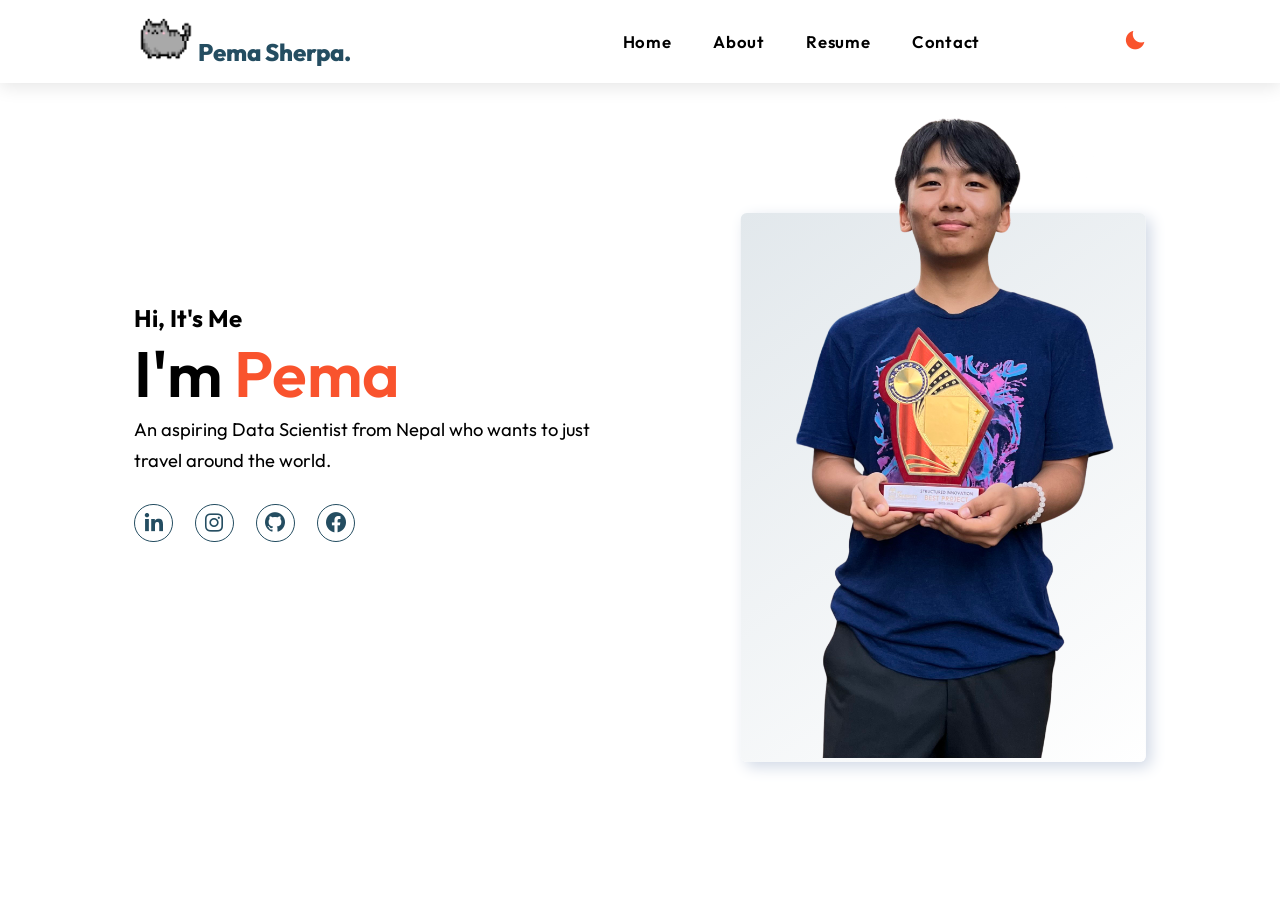
<file: index.html>
<!DOCTYPE html>
<html lang="en">

<head>
    <meta charset="UTF-8">
    <meta name="viewport" content="width=device-width, initial-scale=1.0">
    <link href='https://unpkg.com/boxicons@2.1.4/css/boxicons.min.css' rel='stylesheet'>
    <link rel="stylesheet" href="intro.css">
    <title>Portfolio</title>
</head>

<body>
    <header class="container">
        <div class="page-header">
            <div class="logo">
                <img src="logo.png" width="60px" height="45px">
                <a href="index.html">Pema Sherpa.</a>
            </div>
            <input type="checkbox" id="click">

            <label for="click" class="mainicon">
                <div class="menu">
                    <i class='bx bx-menu'></i>
                </div>
            </label>
            <ul>
                <li><a href="index.html" style="--navAni:1">Home</a></li>
                <li><a href="about.html" style="--navAni:2">About</a></li>
                <li><a href="resume.html" style="--navAni:3">Resume</a></li>
                <li><a href="contact.html" style="--navAni:5">Contact</a></li>
            </ul>
            <label class="mode">
                <input type="checkbox" id="darkModeToggle">
                <i class='bx bxs-moon'></i>
            </label>
        </div>
    </header>


    <section class="container">
        <div class="main">
            <div class="detail">
                <h3>Hi, It's Me</h3>
                <h1>I'm <span style="color:#f9532d;">Pema</span></h1>
                <p>An aspiring Data Scientist from Nepal who wants to just travel around the world.
                </p>
                <div class="social">
                    <a href="https://www.linkedin.com/in/pema-sherpa-b8aa61215/" style="--socialAni:1"><i class='bx bxl-linkedin'></i></a>
                    <a href="https://www.instagram.com/pema332/" style="--socialAni:2"><i class='bx bxl-instagram'></i></a>
                    <a href="https://github.com/pemsherpa" style="--socialAni:3"><i class='bx bxl-github'></i></a>
                    <a href="https://www.facebook.com/profile.php?id=100014849222404" style="--socialAni:4"><i class='bx bxl-facebook-circle'></i></a>
                </div>
            </div>
            <div class="img-sec">
                <div class="images">
                    <img src="pema.png" alt="" class="img-w">
                </div>
            </div>
        </div>
    </section>
    <script>
        const darkModeToggle = document.getElementById('darkModeToggle');
        const body = document.body;
        const isDarkMode = localStorage.getItem('darkMode') === 'enabled';
        if (isDarkMode) {
            body.classList.add('dark-mode');
            darkModeToggle.checked = true;
        }
        darkModeToggle.addEventListener('change', () => {
            if (darkModeToggle.checked) {
                body.classList.add('dark-mode');
                localStorage.setItem('darkMode', 'enabled');
            } else {
                body.classList.remove('dark-mode');
                localStorage.setItem('darkMode', 'disabled');
            }
        });
    </script>
    
</body>

</html>
</file>
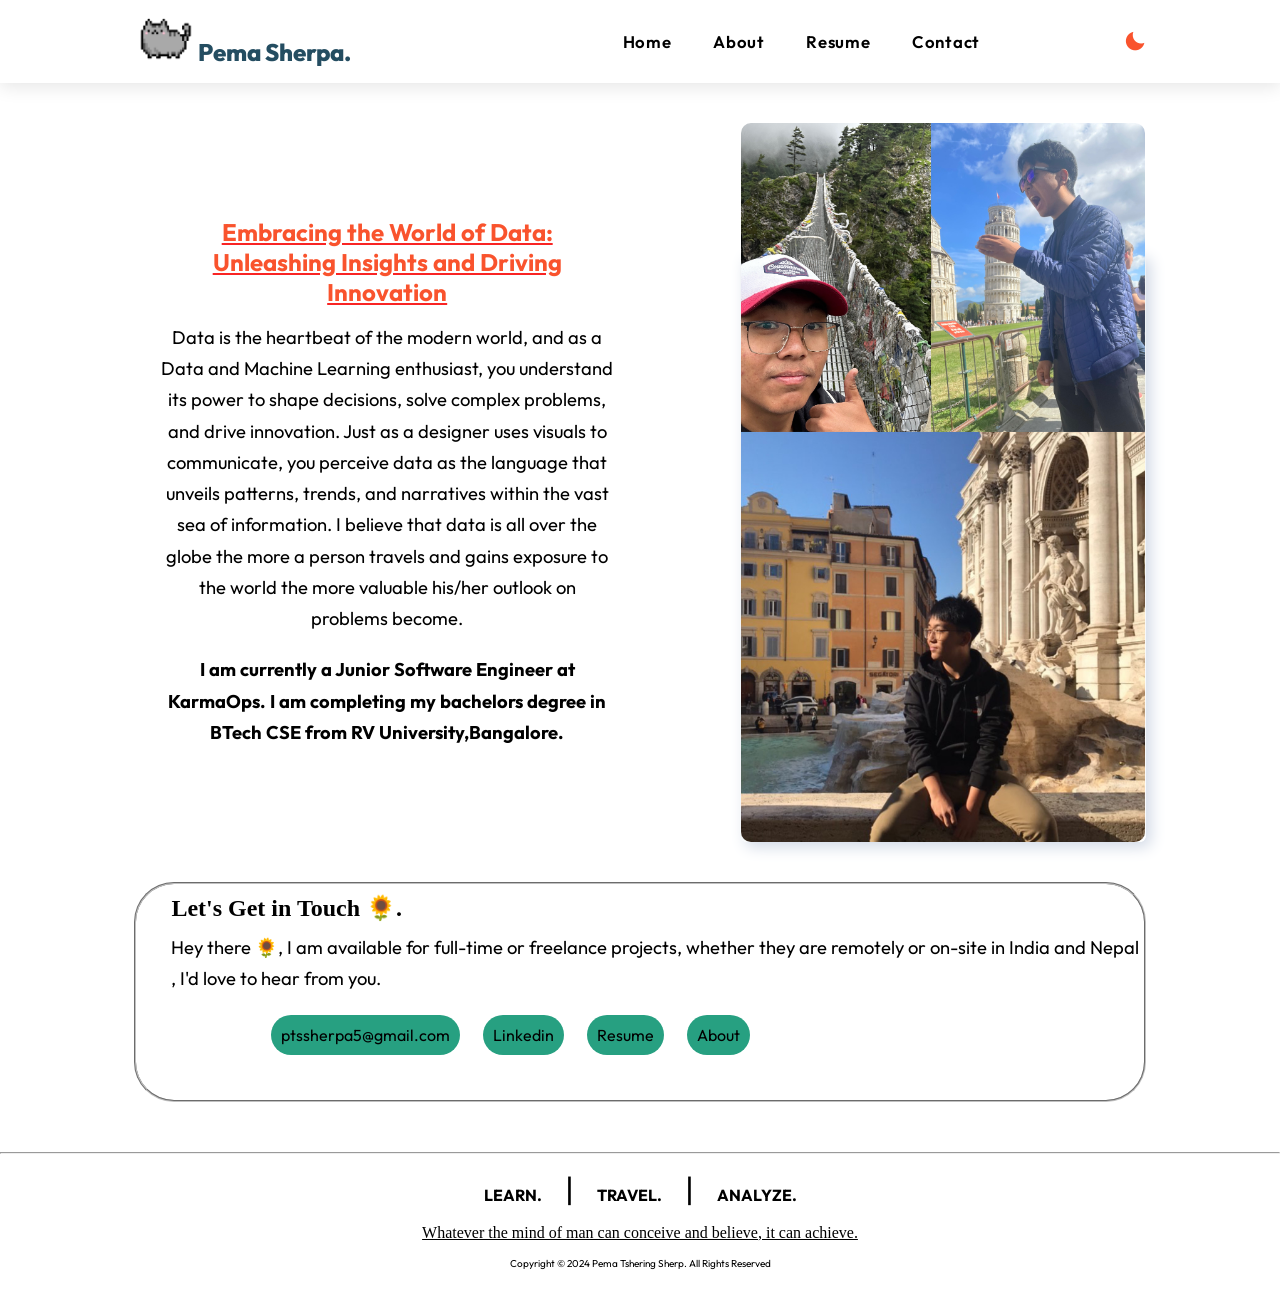
<file: about.html>
<html lang="en">

<head>
    <meta charset="UTF-8">
    <meta name="viewport" content="width=device-width, initial-scale=1.0">
    <link href='https://unpkg.com/boxicons@2.1.4/css/boxicons.min.css' rel='stylesheet'>
    <link rel="stylesheet" href="intro.css">
    <title>About</title>
    <style>
        .fieldset{
            width: 200px;
            transition: transform 0.3s ease-in-out;
        }
        fieldset:hover {
        transform: scale(1.1); /* Increase the size on hover */
        }
    </style>
</head>

<body>
    <header class="container">
        <div class="page-header">
            <div class="logo">
                <img src="logo.png" width="60px" height="45px">
                <a href="index.html">Pema Sherpa.</a>
            </div>
            <input type="checkbox" id="click">

            <label for="click" class="mainicon">
                <div class="menu">
                    <i class='bx bx-menu'></i>
                </div>
            </label>
            <ul>
                <li><a href="index.html" style="--navAni:1">Home</a></li>
                <li><a href="about.html" style="--navAni:2">About</a></li>
                <li><a href="resume.html" style="--navAni:3">Resume</a></li>
                <li><a href="contact.html" style="--navAni:5">Contact</a></li>
            </ul>
            <label class="mode">
                <input type="checkbox" id="darkModeToggle">
                <i class='bx bxs-moon'></i>
            </label>
        </div>
    </header>

    <section class="container" style="margin-bottom: 40px;margin-top: 40px;">
        <div class="main">
            <div class="detail" style="padding: 10px;margin: 15px;text-align: center;">
                <h3 style="text-decoration:underline rgb(249, 36, 36);"><center><span style="color: #f9532d;"> Embracing the World of Data: Unleashing Insights and Driving Innovation</span></center></h3>
                <p style="margin-top: 15px;">Data is the heartbeat of the modern world, and as a Data and Machine Learning enthusiast, you understand its power to shape decisions, solve complex problems, and drive innovation. Just as a designer uses visuals to communicate, you perceive data as the language that unveils patterns, trends, and narratives within the vast sea of information. I believe that data is all over the globe the more a person travels and gains exposure to the world the more valuable his/her outlook on problems become. </p>
                <p style="margin-top:20px;"><strong>I am currently a Junior Software Engineer at KarmaOps. I am completing my bachelors degree in BTech CSE from RV University,Bangalore.</strong></p>
            </div>
            <div class="img-sec">
                <div class="images">
                    <img src="tours.png"  class="img-w" style="border-radius: 10px; ">
                </div>
            </div>
        </div>
    </section>

    <section class="container" style="margin-bottom: 50px;">
        <div class="main">
            <div class="detail">
                
                <fieldset style="border-radius: 40px;padding-top: 10px;padding-left: 35px;padding-bottom: 10px;">
                    <h3 style="font-family: Georgia, 'Times New Roman', Times, serif;margin-bottom: 10px;">Let's Get in Touch 🌻.</h3>
                    <p style="margin-bottom: 30px;">Hey there 🌻, I am available for full-time or freelance projects, whether they are remotely or on-site in India and Nepal , I'd love to hear from you.</p>
                        <form style="display: inline;margin-right: 20px;margin-left: 100px;">ptssherpa5@gmail.com</form>
                        <form style="display: inline;margin-right: 20px;text-decoration: none;"><a href="https://www.linkedin.com/in/pema-sherpa-b8aa61215/" style="text-decoration: none;color: inherit;">Linkedin</a></form>
                        <form style="display: inline;margin-right: 20px;text-decoration: none;"><a href="resume.html" style="text-decoration: none;color: inherit;">Resume</a></form>
                        <form style="display: inline;"><a href="about.html" style="text-decoration: none;color: inherit;">About</a></form>
                      </p>
                      <p><pre>          </pre></p>
                      <p><pre>          </pre></p>
                      <p><pre>          </pre></p>
                </fieldset>
            </div>
        </div>
    </section>
    <hr>

    <div class="footer">
        <div class="firstline" style="text-align: center;margin-bottom: 15px;">
            <p><strong>LEARN.</strong></p>
            <p style="font-size: xx-large;">|</p>
            <p><strong>TRAVEL.</strong></p>
            <p style="font-size: xx-large;">|</p>
            <p><strong>ANALYZE.</strong></p>
        </div>
        <div class="secondline" style="text-align: center;font-family: Georgia, 'Times New Roman', Times, serif;text-decoration: underline ;">
            Whatever the mind of man can conceive and believe, it can achieve.
        </div>
        <div class="thirdline" style="font-size: 10px;margin-bottom: 30px;text-align: center;margin-top: 15px;">
            Copyright &copy 2024 Pema Tshering Sherp. All Rights Reserved
        </div>
    </div>


    






    
    
    
    
    
    
    <script>
        const darkModeToggle = document.getElementById('darkModeToggle');
        const body = document.body;
        const isDarkMode = localStorage.getItem('darkMode') === 'enabled';
        if (isDarkMode) {
            body.classList.add('dark-mode');
            darkModeToggle.checked = true;
        }
        darkModeToggle.addEventListener('change', () => {
            if (darkModeToggle.checked) {
                body.classList.add('dark-mode');
                localStorage.setItem('darkMode', 'enabled');
            } else {
                body.classList.remove('dark-mode');
                localStorage.setItem('darkMode', 'disabled');
            }
        });
    </script>
</file>
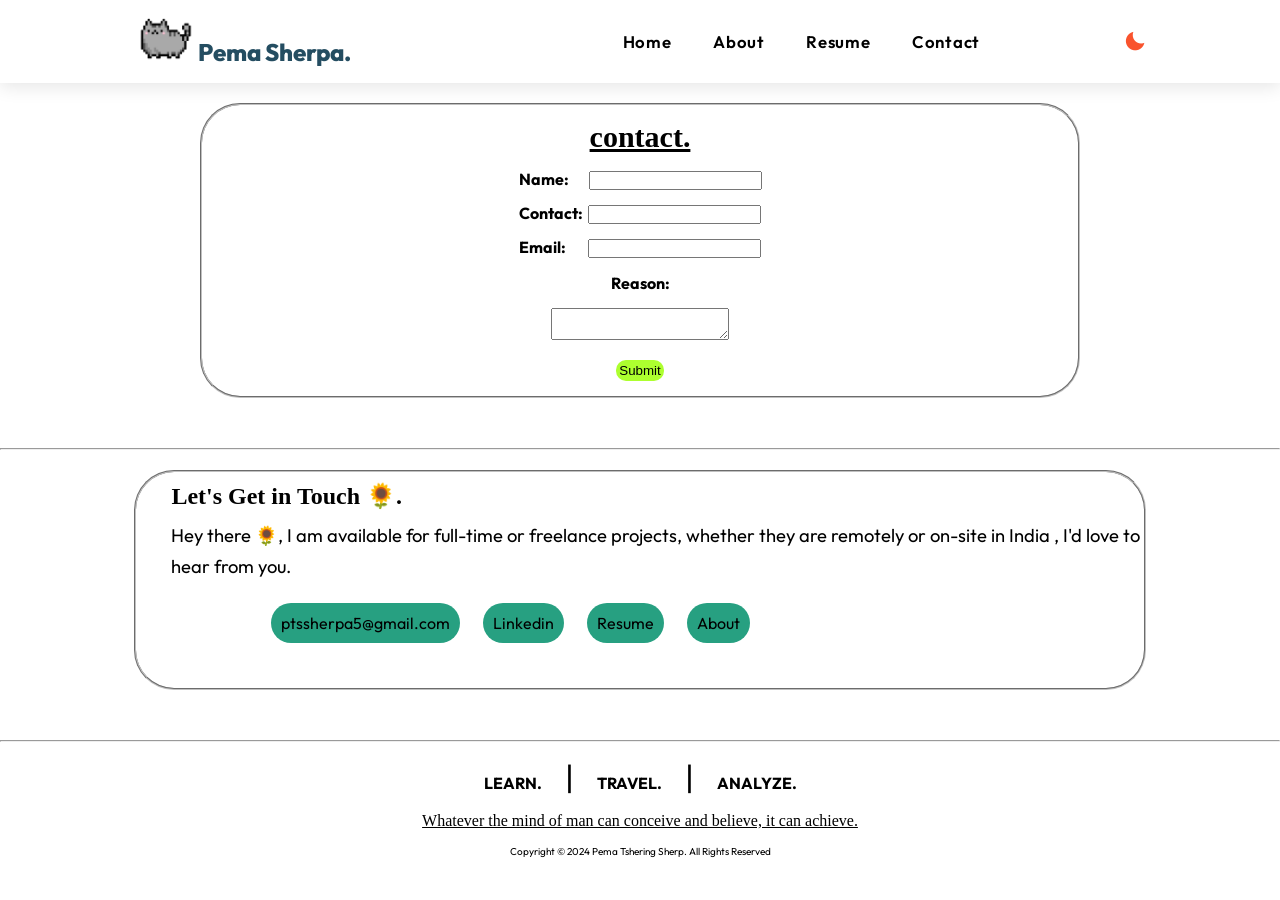
<file: contact.html>
<html lang="en">

<head>
    <meta charset="UTF-8">
    <meta name="viewport" content="width=device-width, initial-scale=1.0">
    <link href='https://unpkg.com/boxicons@2.1.4/css/boxicons.min.css' rel='stylesheet'>
    <link rel="stylesheet" href="intro.css">
    <title>Contact</title>
    <style>
        .fieldset{
            width: 200px;
            transition: transform 0.3s ease-in-out;
        }
        fieldset:hover {
        transform: scale(1.1); /* Increase the size on hover */
        }
    </style>
</head>

<body>
    <header class="container">
        <div class="page-header">
            <div class="logo">
                <img src="logo.png" width="60px" height="45px">
                <a href="index.html">Pema Sherpa.</a>
            </div>
            <input type="checkbox" id="click">

            <label for="click" class="mainicon">
                <div class="menu">
                    <i class='bx bx-menu'></i>
                </div>
            </label>
            <ul>
                <li><a href="index.html" style="--navAni:1">Home</a></li>
                <li><a href="about.html" style="--navAni:2">About</a></li>
                <li><a href="resume.html" style="--navAni:3">Resume</a></li>
                <li><a href="contact.html" style="--navAni:5">Contact</a></li>
            </ul>
            <label class="mode">
                <input type="checkbox" id="darkModeToggle">
                <i class='bx bxs-moon'></i>
            </label>
        </div>
    </header>

   <div class="contact-box" style="margin-left: 200px;margin-right: 200px;margin-bottom: 50px;margin-top: 20px;">
        <fieldset style="border-radius: 40px;padding: 15px;margin-top: 20px;">
            <h2 style="font-family: Georgia, 'Times New Roman', Times, serif;margin-bottom: 15px;text-decoration: underline;font-size: 30px;"><center>contact.</center></h2>
            <center><strong>Name:</strong><input type="text" style="margin-left: 20px;"></center>
            <center><strong>Contact:</strong><input type="number" style="margin-left: 5px;margin-top: 15px;"></center>
            <center><strong>Email: </strong><input type="email" style="margin-left: 19px;margin-top:15px;margin-bottom: 15px;"></center>
            <center><strong>Reason: </strong></center>
            <center><textarea style="margin-top: 15px;margin-bottom: 20px;"></textarea></center>
            <center><input type="reset" value="Submit"  style="border:5px;background-color: greenyellow;padding: 3px;border-radius: 10px;"></center>

        </fieldset>
   </div>
   <hr style="margin-bottom: 20px;">


    <section class="container" style="margin-bottom: 50px;">
        <div class="main">
            <div class="detail">
                
                <fieldset style="border-radius: 40px;padding-top: 10px;padding-left: 35px;padding-bottom: 10px;">
                    <h3 style="font-family: Georgia, 'Times New Roman', Times, serif;margin-bottom: 10px;">Let's Get in Touch 🌻.</h3>
                    <p style="margin-bottom: 30px;">Hey there 🌻, I am available for full-time or freelance projects, whether they are remotely or on-site in India , I'd love to hear from you.</p>
                        <form style="display: inline;margin-right: 20px;margin-left: 100px;">ptssherpa5@gmail.com</form>
                        <form style="display: inline;margin-right: 20px;text-decoration: none;"><a href="https://www.linkedin.com/in/pema-sherpa-b8aa61215/" style="text-decoration: none;color: inherit;">Linkedin</a></form>
                        <form style="display: inline;margin-right: 20px;text-decoration: none;"><a href="resume.html" style="text-decoration: none;color: inherit;">Resume</a></form>
                        <form style="display: inline;"><a href="about.html" style="text-decoration: none;color: inherit;">About</a></form>
                      </p>
                      <p><pre>          </pre></p>
                      <p><pre>          </pre></p>
                      <p><pre>          </pre></p>
                </fieldset>
            </div>
        </div>
    </section>
    <hr>

    <div class="footer">
        <div class="firstline" style="text-align: center;margin-bottom: 15px;">
            <p><strong>LEARN.</strong></p>
            <p style="font-size: xx-large;">|</p>
            <p><strong>TRAVEL.</strong></p>
            <p style="font-size: xx-large;">|</p>
            <p><strong>ANALYZE.</strong></p>
        </div>
        <div class="secondline" style="text-align: center;font-family: Georgia, 'Times New Roman', Times, serif;text-decoration: underline ;">
            Whatever the mind of man can conceive and believe, it can achieve.
        </div>
        <div class="thirdline" style="font-size: 10px;margin-bottom: 30px;text-align: center;margin-top: 15px;">
            Copyright &copy 2024 Pema Tshering Sherp. All Rights Reserved
        </div>
    </div>

    <script>
        const darkModeToggle = document.getElementById('darkModeToggle');
        const body = document.body;
        const isDarkMode = localStorage.getItem('darkMode') === 'enabled';
        if (isDarkMode) {
            body.classList.add('dark-mode');
            darkModeToggle.checked = true;
        }
        darkModeToggle.addEventListener('change', () => {
            if (darkModeToggle.checked) {
                body.classList.add('dark-mode');
                localStorage.setItem('darkMode', 'enabled');
            } else {
                body.classList.remove('dark-mode');
                localStorage.setItem('darkMode', 'disabled');
            }
        });
    </script>
</file>
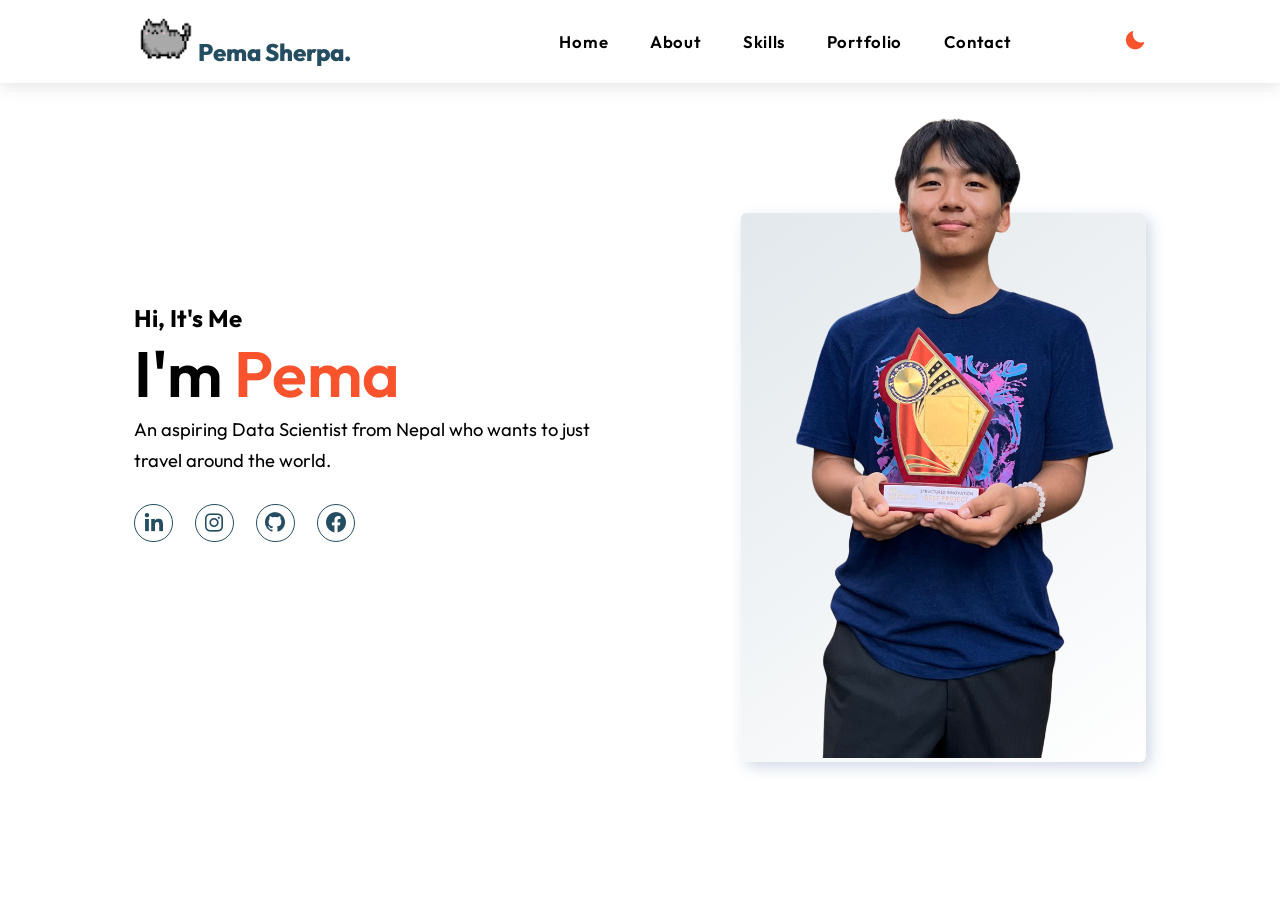
<file: intro.html>
<!DOCTYPE html>
<html lang="en">

<head>
    <meta charset="UTF-8">
    <meta name="viewport" content="width=device-width, initial-scale=1.0">
    <link href='https://unpkg.com/boxicons@2.1.4/css/boxicons.min.css' rel='stylesheet'>
    <link rel="stylesheet" href="intro.css">
    <title>Portfolio</title>
</head>

<body>
    <header class="container">
        <div class="page-header">
            <div class="logo">
                <img src="logo.png" width="60px" height="45px">
                <a href="#">Pema Sherpa.</a>
            </div>
            <input type="checkbox" id="click">

            <label for="click" class="mainicon">
                <div class="menu">
                    <i class='bx bx-menu'></i>
                </div>
            </label>
            <ul>
                <li><a href="intro.html" style="--navAni:1">Home</a></li>
                <li><a href="about.html" style="--navAni:2">About</a></li>
                <li><a href="#" style="--navAni:3">Skills</a></li>
                <li><a href="#" style="--navAni:4">Portfolio</a></li>
                <li><a href="#" style="--navAni:5">Contact</a></li>
            </ul>
            <label class="mode">
                <input type="checkbox" id="darkModeToggle">
                <i class='bx bxs-moon'></i>
            </label>
        </div>
    </header>


    <section class="container">
        <div class="main">
            <div class="detail">
                <h3>Hi, It's Me</h3>
                <h1>I'm <span style="color:#f9532d;">Pema</span></h1>
                <p>An aspiring Data Scientist from Nepal who wants to just travel around the world.
                </p>
                <div class="social">
                    <a href="https://www.linkedin.com/in/pema-sherpa-b8aa61215/" style="--socialAni:1"><i class='bx bxl-linkedin'></i></a>
                    <a href="https://www.instagram.com/pema332/" style="--socialAni:2"><i class='bx bxl-instagram'></i></a>
                    <a href="https://github.com/pemsherpa" style="--socialAni:3"><i class='bx bxl-github'></i></a>
                    <a href="https://www.facebook.com/profile.php?id=100014849222404" style="--socialAni:4"><i class='bx bxl-facebook-circle'></i></a>
                </div>
            </div>
            <div class="img-sec">
                <div class="images">
                    <img src="pema.png" alt="" class="img-w">
                </div>
            </div>
        </div>
    </section>
    <script>
        const darkModeToggle = document.getElementById('darkModeToggle');
        const body = document.body;
        const isDarkMode = localStorage.getItem('darkMode') === 'enabled';
        if (isDarkMode) {
            body.classList.add('dark-mode');
            darkModeToggle.checked = true;
        }
        darkModeToggle.addEventListener('change', () => {
            if (darkModeToggle.checked) {
                body.classList.add('dark-mode');
                localStorage.setItem('darkMode', 'enabled');
            } else {
                body.classList.remove('dark-mode');
                localStorage.setItem('darkMode', 'disabled');
            }
        });
    </script>
    
</body>

</html>
</file>
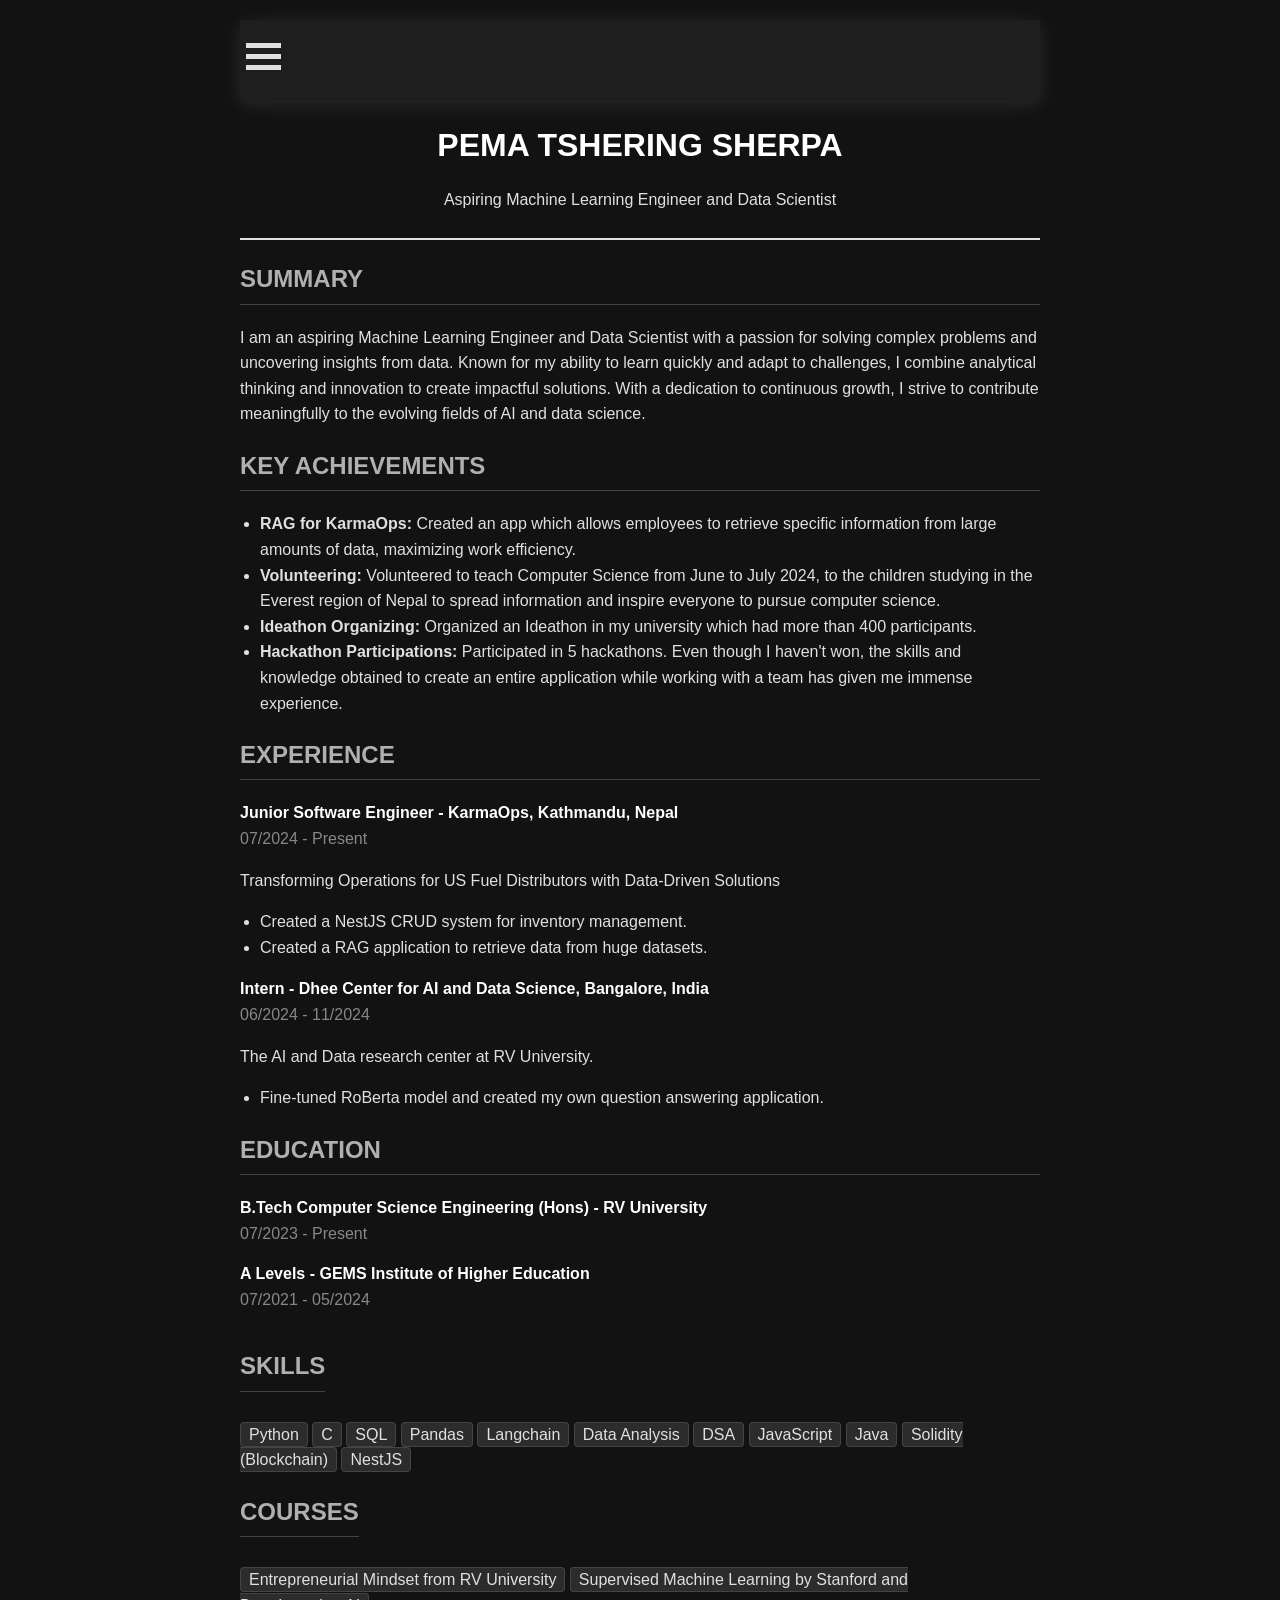
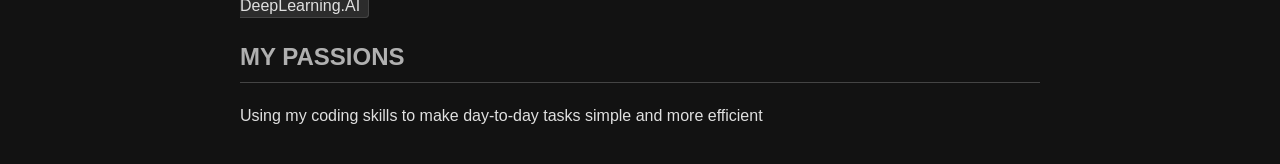
<file: resume.html>
<!DOCTYPE html>
<html lang="en">

<head>
  <meta charset="UTF-8">
  <meta http-equiv="X-UA-Compatible" content="IE=edge">
  <meta name="viewport" content="width=device-width, initial-scale=1.0">
  <title>Pema Tshering Sherpa - Resume</title>
  <style>
    body {
      font-family: 'Arial', sans-serif;
      line-height: 1.6;
      max-width: 800px;
      margin: 0 auto;
      padding: 20px;
      background-color: #121212;
      color: #e0e0e0;
    }
    
    header {
      position: relative;
      box-shadow: 0 4px 17px rgba(255, 255, 255, 0.1);
      background: #1e1e1e;
      top: 0;
      z-index: 1;
      margin-bottom: 20px;
    }

    .page-header {
      display: flex;
      justify-content: space-between;
      align-items: center;
      padding: 1rem 0;
    }

    .dropdown {
      float: left;
      overflow: hidden;
    }

    .dropdown .dropbtn {
      cursor: pointer;
      border: none;
      outline: none;
      background-color: inherit;
      margin: 0;
    }

    .dropbtn div {
      width: 35px;
      height: 5px;
      background-color: #e0e0e0;
      margin: 6px 0;
    }

    .dropdown-content {
      display: none;
      position: absolute;
      background-color: #2c2c2c;
      min-width: 160px;
      box-shadow: 0px 8px 16px 0px rgba(255,255,255,0.1);
      z-index: 1;
    }

    .dropdown-content a {
      float: none;
      padding: 15px 16px;
      text-decoration: none;
      display: block;
      text-align: left;
      color: #e0e0e0;
      font-family: Georgia, 'Times New Roman', Times, serif;
    }

    .dropdown-content a:hover {
      background-color: #3c3c3c;
    }

    .dropdown:hover .dropdown-content {
      display: block;
    }

    .header {
      text-align: center;
      border-bottom: 2px solid #e0e0e0;
      padding-bottom: 10px;
      margin-bottom: 20px;
    }

    h1 {
      margin: 0;
      color: #ffffff;
    }

    .section-title {
      border-bottom: 1px solid #444;
      padding-bottom: 5px;
      margin-top: 20px;
      color: #b0b0b0;
    }

    .experience-item, .education-item {
      margin-bottom: 15px;
    }

    .job-title, .education-details {
      font-weight: bold;
      color: #ffffff;
    }

    .skills, .courses {
      display: flex;
      flex-wrap: wrap;
      gap: 10px;
    }

    .skill-tag, .course-tag {
      background-color: #2c2c2c;
      color: #e0e0e0;
      padding: 3px 8px;
      border-radius: 4px;
      border: 1px solid #444;
    }

    ul {
      padding-left: 20px;
    }

    a {
      color: #e0e0e0;
      text-decoration: none;
    }

    a:hover {
      text-decoration: underline;
      color: #ffffff;
    }

    .job-duration, .education-duration {
      color: #888;
    }
  </style>
</head>

<body>
    <header>
        <div class="page-header">
            <div class="dropdown">
                <button class="dropbtn">
                    <div></div>
                    <div></div>
                    <div></div>
                </button>
                <div class="dropdown-content">
                    <a href="index.html">HOME.</a>
                    <a href="about.html">ABOUT.</a>
                    <a href="contact.html">CONTACT.</a>
                </div>
            </div>
        </div>
    </header>

    <div class="header">
        <h1>PEMA TSHERING SHERPA</h1>
        <p>Aspiring Machine Learning Engineer and Data Scientist</p>
    </div>

    <div class="summary">
        <h2 class="section-title">SUMMARY</h2>
        <p>I am an aspiring Machine Learning Engineer and Data Scientist with a passion for solving complex problems and uncovering insights from data. Known for my ability to learn quickly and adapt to challenges, I combine analytical thinking and innovation to create impactful solutions. With a dedication to continuous growth, I strive to contribute meaningfully to the evolving fields of AI and data science.</p>
    </div>

    <div class="key-achievements">
        <h2 class="section-title">KEY ACHIEVEMENTS</h2>
        <ul>
            <li><strong>RAG for KarmaOps:</strong> Created an app which allows employees to retrieve specific information from large amounts of data, maximizing work efficiency.</li>
            <li><strong>Volunteering:</strong> Volunteered to teach Computer Science from June to July 2024, to the children studying in the Everest region of Nepal to spread information and inspire everyone to pursue computer science.</li>
            <li><strong>Ideathon Organizing:</strong> Organized an Ideathon in my university which had more than 400 participants.</li>
            <li><strong>Hackathon Participations:</strong> Participated in 5 hackathons. Even though I haven't won, the skills and knowledge obtained to create an entire application while working with a team has given me immense experience.</li>
        </ul>
    </div>

    <div class="experience">
        <h2 class="section-title">EXPERIENCE</h2>
        <div class="experience-item">
            <div class="job-title">Junior Software Engineer - KarmaOps, Kathmandu, Nepal</div>
            <div class="job-duration">07/2024 - Present</div>
            <p>Transforming Operations for US Fuel Distributors with Data-Driven Solutions</p>
            <ul>
                <li>Created a NestJS CRUD system for inventory management.</li>
                <li>Created a RAG application to retrieve data from huge datasets.</li>
            </ul>
        </div>
        <div class="experience-item">
            <div class="job-title">Intern - Dhee Center for AI and Data Science, Bangalore, India</div>
            <div class="job-duration">06/2024 - 11/2024</div>
            <p>The AI and Data research center at RV University.</p>
            <ul>
                <li>Fine-tuned RoBerta model and created my own question answering application.</li>
            </ul>
        </div>
    </div>

    <div class="education">
        <h2 class="section-title">EDUCATION</h2>
        <div class="education-item">
            <div class="education-details">B.Tech Computer Science Engineering (Hons) - RV University</div>
            <div class="education-duration">07/2023 - Present</div>
        </div>
        <div class="education-item">
            <div class="education-details">A Levels - GEMS Institute of Higher Education</div>
            <div class="education-duration">07/2021 - 05/2024</div>
        </div>
    </div>

    <div class="skills">
        <h2 class="section-title">SKILLS</h2>
        <div class="skills-list">
            <span class="skill-tag">Python</span>
            <span class="skill-tag">C</span>
            <span class="skill-tag">SQL</span>
            <span class="skill-tag">Pandas</span>
            <span class="skill-tag">Langchain</span>
            <span class="skill-tag">Data Analysis</span>
            <span class="skill-tag">DSA</span>
            <span class="skill-tag">JavaScript</span>
            <span class="skill-tag">Java</span>
            <span class="skill-tag">Solidity (Blockchain)</span>
            <span class="skill-tag">NestJS</span>
        </div>
    </div>

    <div class="courses">
        <h2 class="section-title">COURSES</h2>
        <div class="courses-list">
            <span class="course-tag">Entrepreneurial Mindset from RV University</span>
            <span class="course-tag">Supervised Machine Learning by Stanford and DeepLearning.AI</span>
        </div>
    </div>

    <div class="passions">
        <h2 class="section-title">MY PASSIONS</h2>
        <p>Using my coding skills to make day-to-day tasks simple and more efficient</p>
    </div>
</body>
</html>
</file>
<file: intro.css>
@import url('https://fonts.googleapis.com/css2?family=Poppins:wght@100;200;300;400;500;600;700;800&display=swap');
@import url('https://fonts.googleapis.com/css2?family=Outfit:wght@200;300;400;500;600;700;800&family=Roboto:wght@100;300;400&display=swap');

:root {
    --primary-color: #f9532d;
    --primary-dark: #1F252E;
}

* {
    margin: 0;
    padding: 0;
    scroll-behavior: smooth;
}

body {
    font-family: 'Outfit', sans-serif;

}
/* Genral */
.container {
    padding: 0 8.4rem;
}

.img-w {
    width: 100%;
}
/* Nav */
header {
    position: relative;
    box-shadow: 0 4px 17px rgba(0, 0, 0, .1);
    background: #fff;
    position: sticky;
    top: 0;
    z-index: 1;
}

.page-header {
    display: flex;
    justify-content: space-between;
    align-items: center;
    padding: 1rem 0;
}

.logo {
    font-size: 1.5rem;
    font-weight: 800;
    opacity: 0;
    animation: leftSideAni 1s ease forwards;
}

.logo a {
    color: #244D61;
    text-decoration: none;
}

ul {
    display: flex;
    gap: .6rem;
    list-style-type: none;
    background-color: transparent;
    overflow: hidden;
}

li a {
    display: inline-block;
    padding: .3rem 1rem;
    color: var(--nav-text);
    text-decoration: none;
    font-size: 1.05rem;
    font-weight: 600;
    letter-spacing: .7px;
    border-radius: 36px;
    line-height: 2;
    transition: .3s;
    opacity: 0;
    animation: navani .3s ease forwards;
    animation-delay: calc(.15s * var(--navAni));
}

li a.active,
li a:hover {
    color: var(--primary-color);
}

#click {
    display: none;
}

.menu {
    display: none;
}

/* Nav End */

/* Section 1 */
.mode i {
    font-size: 1.4rem;
    cursor: pointer;
    color: var(--primary-color);
    opacity: 0;
    animation: rightSideAni 1.5s ease forwards;
}

.main {
    display: grid;
    grid-template-columns: repeat(auto-fit, minmax(277px, 1fr));
    row-gap: 2rem;
    align-items: center;
}
.main h3 {
    font-size: 1.5rem;
    opacity: 0;
    animation: topSideAni 1s ease forwards;
}
.main h1 {
    font-size: 4rem;
    font-weight: 600;
    opacity: 0;
    animation: leftSideAni 1s ease forwards;
    animation-delay: 1s;
}

.main p {
    line-height: 1.7;
    font-size: 1.15rem;
    opacity: 0;
    animation: topSideAni 1.5s ease forwards;
}

.social {
    display: flex;
    flex-wrap: wrap;
    gap: 1.4rem;
    margin-top: 1.7rem;
}

.social a {
    display: grid;
    place-items: center;
    text-decoration: none;
    color: #244D61;
    font-size: 1.5rem;
    border: 1.6px solid #244D61;
    border-radius: 50%;
    padding: 0.39rem;
    text-align: center;
    opacity: 0;
    animation: SocialAni 1s ease forwards;
    animation-delay: calc(.2s * var(--socialAni));
}

.social a:hover {
    color: #fff;
    background-color: #244D61;
    box-shadow: 0 0 20px #244D61;
    transition: all .3s ease-in-out;
}
.images img {
    position: relative;
}

.images::before {
    content: "";
    position: absolute;
    width: 100%;
    height: calc(100% - 130px);
    left: 50%;
    bottom: 0;
    transform: translateX(-50%);
    border-radius: 6px;
}

.images::before {
    background: linear-gradient(145deg, #e2e8ec, #ffffff);
    box-shadow: 5px 5px 15px #D1D9E6, -5px -5px 15px #ffffff;
}

.images {
    width: 80%;
    margin-left: auto;
    position: relative;
    z-index: -1;
}
.images {
    opacity: 0;
    animation: imageAni 1s ease forwards;
    animation-delay: 1.5s;
}

/* Section 1 End */

/* Dark Mode */

.dark-mode {
    background-color: var(--primary-dark);
    color: #ffffff;
}

.mode input {
    display: none;
}

:is(.dark-mode) {
    .social a {
        color: var(--primary-color);
        border: 1.6px solid var(--primary-color);
    }

    .social a:hover {
        color: var(--primary-dark);
        background-color: var(--primary-color);
        box-shadow: 0 0 20px var(--primary-color);
    }

    .logo a {
        color: #fff;
    }

    .images::before {
        background: linear-gradient(145deg, #1f252e, #2e3239);
        box-shadow: 10px 10px 19px #1c1e22, -10px -10px 19px #1b1f27;
    }
}

.dark-mode header {
    box-shadow: 0 4px 17px rgb(80 80 80 / 31%);
    background: var(--primary-dark);
}

/* Animation */
@keyframes leftSideAni {
    0% {
        transform: translateX(-100px);
        opacity: 0;
    }
    100% {
        transform: translateX(0);
        opacity: 1;
    }
}
@keyframes navani {
    0% {
        transform: translateY(100px);
        opacity: 0;
    }
    100% {
        transform: translateY(0);
        opacity: 1;
    }
}
@keyframes rightSideAni {
    0% {
        transform: translateX(100px);
        opacity: 0;
    }
    100% {
        transform: translateX(0);
        opacity: 1;
    }
}
@keyframes topSideAni {
    0% {
        transform: translateY(-100px);
        opacity: 0;
    }
    100% {
        transform: translateY(0);
        opacity: 1;
    }
}
@keyframes SocialAni {
    0% {
        transform: translateY(100px);
        opacity: 0;
    }
    100% {
        transform: translateY(0);
        opacity: 1;
    }
}
/* @keyframes ImgAni {
    0% {
        transform: translateX(0);
    }
    50% {
        transform: translateX(-9px);
    }
    100% {
        transform: translateX(0);
    }
} */
@keyframes imageAni {
    0% {
        opacity: 0;
        transform: scale(0);
    }
    100% {
        opacity: 1;
        transform: scale(1);
    }
}

@media screen and (max-width: 1024px) {
    .container {
        padding: 0 4.4rem;
    }
}

@media screen and (max-width: 768px) {
    .container {
        padding: 0 1.6rem;
    }
}

@media screen and (max-width:600px) {

    header {
        height: auto;
    }

    ul {
        background: #fff;
        width: 100%;
        height: 100vh;
        position: absolute;
        display: flex;
        flex-direction: column;
        text-align: center;
        top: 3.4rem;
        left: -100%;
        z-index: 111111;
    }

    .menu {
        display: block;
        font-size: 1.5rem;
        font-weight: bold;
        color: #244D61;
    }

    #click:checked~ul {
        left: 0%;
        transition: all 0.3s ease;
    }

    .dark-mode .menu {
        color: var(--primary-color);
    }

    .dark-mode ul {
        background: var(--primary-dark);
    }

    .mode {
        position: absolute;
        right: 4rem;
    }

    .images {
        width: 100%;
        margin: auto;
    }

    .main {
        margin-top: 2rem;
    }
}

table{
    padding: 20px;
    margin: 10px;
    text-align: center;
    
}
table tr th{
    color: #f9532d;
}

form {
    display: flex;
    transition: 0.2s ease-in;
    box-sizing: content-box;
    background: #27a081;
    border-radius: 40px;
    padding: 10px;
    width: fit-content;
}

hr{
    box-shadow: #1b1f27;
}


footer{
    font-family: Georgia, 'Times New Roman', Times, serif;
    display: inline-flex;

}
.footer p {
    display: inline-block; /* Make <p> elements appear in the same line */
    margin: 0 10px; /* Adjust spacing between <p> elements as needed */
    margin-top: 15px;
}
</file>
